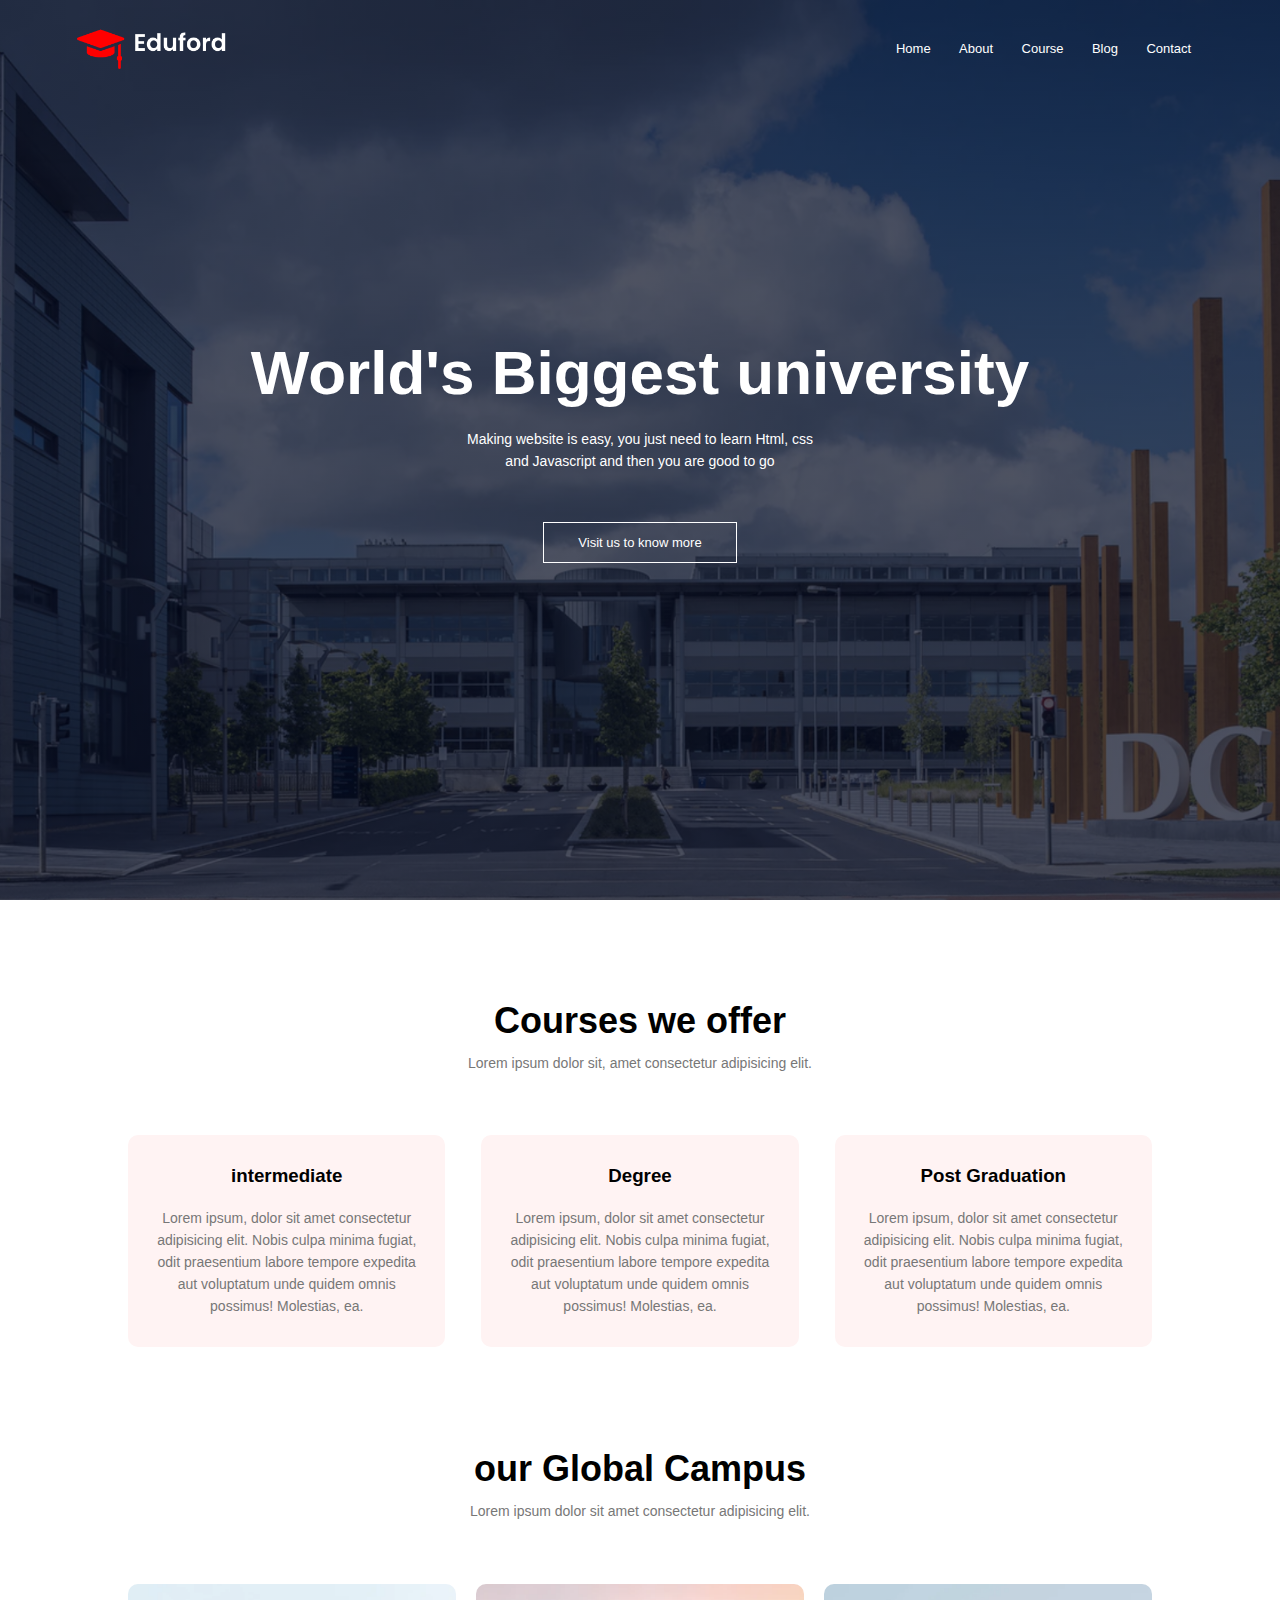
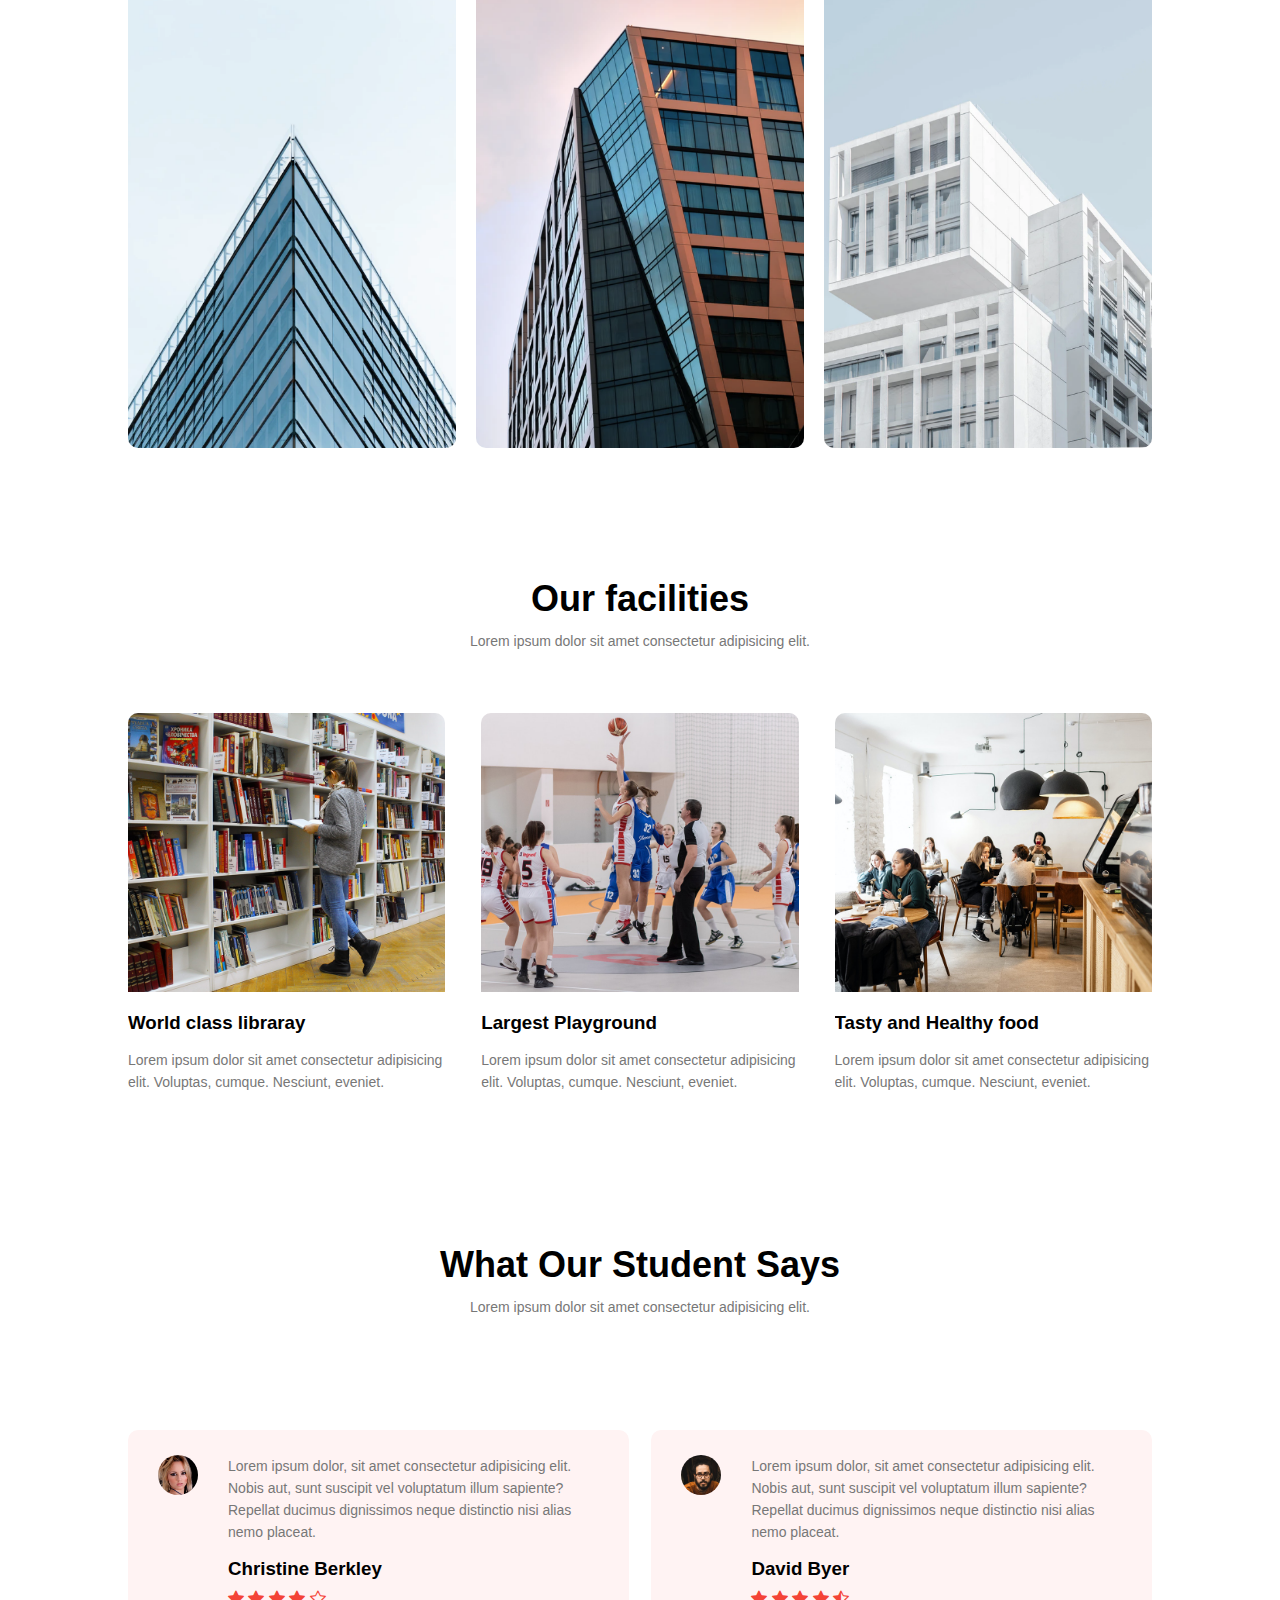
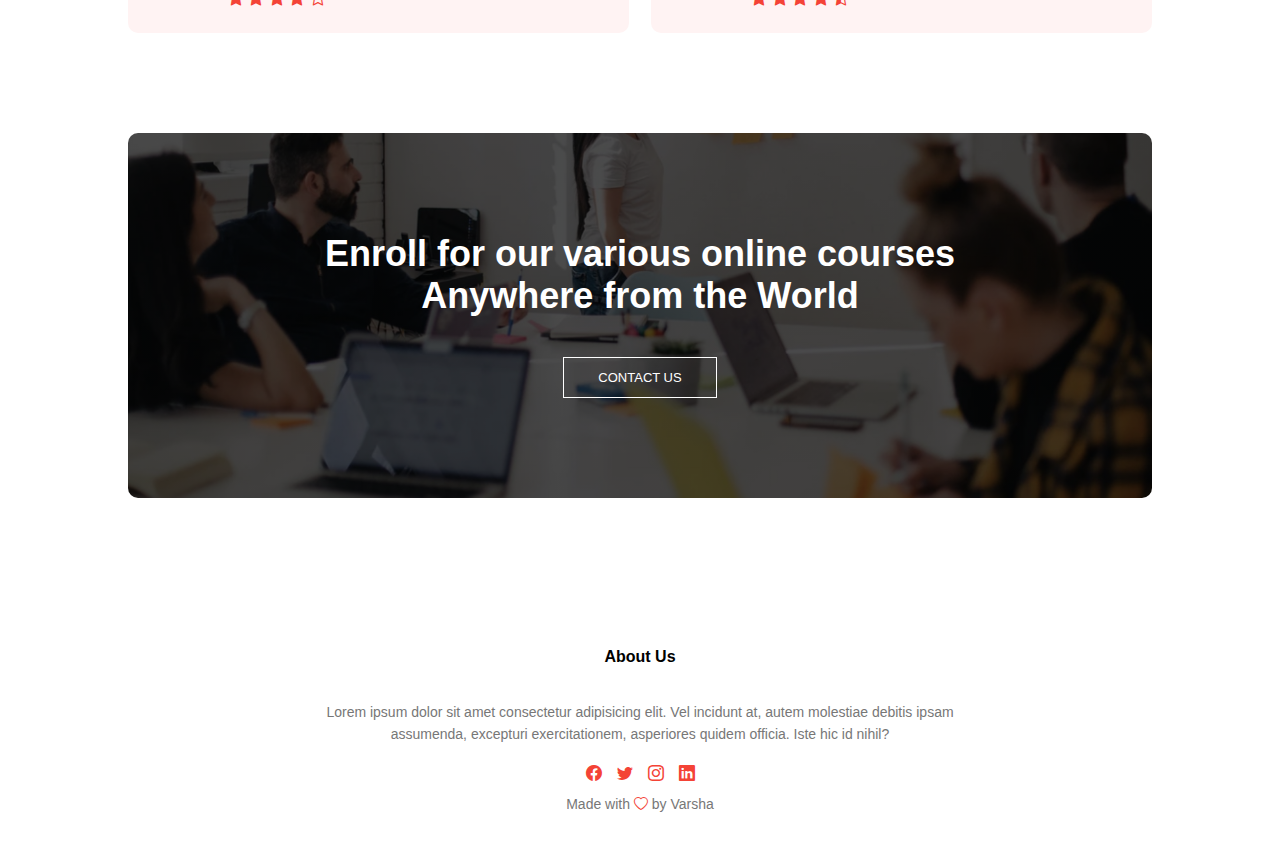
<file: index.html>
<!DOCTYPE html>
<html lang="en">
<head>
    <meta charset="UTF-8">
    <meta http-equiv="X-UA-Compatible" content="IE=edge">
    <meta name="viewport" content="width=device-width, initial-scale=1.0">
    <title>University Website</title>
    <link rel="stylesheet" href="style.css">
    <link rel="preconnect" href="https://fonts.googleapis.com">
    <link rel="preconnect" href="https://fonts.gstatic.com" crossorigin>
    <!-- <link href="https://fonts.googleapis.com/css2?family=Poppins:wght@100;200;300;400;600;700&display=swap"
        rel="stylesheet"> -->
        <link rel="stylesheet" href="https://cdn.jsdelivr.net/npm/bootstrap-icons@1.9.1/font/bootstrap-icons.css">
</head>

<body>
    <section class="header">
        <nav>
            <a href="index.html">
                <img src="images/logo.png">
            </a>
            <div class="nav-links" id="navLinks">
                <i class="bi bi-list" onclick="hideMenu()"></i>
            
                <ul>
                    <li><a href="index.html">Home</a></li>
                    <li><a href="about.html">About</a></li>
                    <li><a href="course.html">Course</a></li>
                    <li><a href="blog.html">Blog</a></li>
                    <li><a href="contact.html">Contact</a></li>
                </ul>
            </div>
            <i class="bi bi-list" onclick="showMenu()"></i>
        </nav>
        <div class="text-box">
            <h1>World's Biggest university</h1>
            <p>Making website is easy, you just need to learn Html, css <br> and Javascript and then you are good to go
            </p>
            <a href="" class="hero-btn">Visit us to know more</a>
        </div>
    </section>
    <!-- ----- coures------ -->
    <section class="course">
        <h1>Courses we offer</h1>
        <p>Lorem ipsum dolor sit, amet consectetur adipisicing elit.</p>
        <div class="row">
            <div class="course-col">
                <h3>intermediate</h3>
                <p>Lorem ipsum, dolor sit amet consectetur adipisicing elit. Nobis culpa minima fugiat, odit praesentium
                    labore tempore expedita aut voluptatum unde quidem omnis possimus! Molestias, ea.</p>
            </div>
            <div class="course-col">
                <h3>Degree</h3>
                <p>Lorem ipsum, dolor sit amet consectetur adipisicing elit. Nobis culpa minima fugiat, odit praesentium
                    labore tempore expedita aut voluptatum unde quidem omnis possimus! Molestias, ea.</p>
            </div>
            <div class="course-col">
                <h3>Post Graduation</h3>
                <p>Lorem ipsum, dolor sit amet consectetur adipisicing elit. Nobis culpa minima fugiat, odit praesentium
                    labore tempore expedita aut voluptatum unde quidem omnis possimus! Molestias, ea.</p>
            </div>
        </div>
    </section>
    <!-- ---- campus ----- -->
    <section class="campus">
        <h1>our Global Campus</h1>
        <p>Lorem ipsum dolor sit amet consectetur adipisicing elit.</p>
        <div class="row">
            <div class="campus-col">
                <img src="images/london.png">
                <div class="layer">
                    <h3>LONDON</h3>
                </div>
            </div>
            <div class="campus-col">
                <img src="images/newyork.png">
                <div class="layer">
                    <h3>NEW YORK</h3>
                </div>
            </div>
            <div class="campus-col">
                <img src="images/washington.png">
                <div class="layer">
                    <h3>WASHINGTON</h3>
                </div>
            </div>
        </div>
    </section>
 <!-- ----- facilities ---- -->

 <section class="facilities">
    <h1>Our facilities</h1>
    <p>Lorem ipsum dolor sit amet consectetur adipisicing elit. </p>
    <div class="row">
        <div class="facilities-col">
            <img src="images/library.png">
            <h3>World class libraray</h3>
            <p>Lorem ipsum dolor sit amet consectetur adipisicing elit. Voluptas, cumque. Nesciunt, eveniet.</p>
        </div>
        <div class="facilities-col">
            <img src="images/basketball.png">
            <h3>Largest Playground</h3>
            <p>Lorem ipsum dolor sit amet consectetur adipisicing elit. Voluptas, cumque. Nesciunt, eveniet.</p>
        </div>
        <div class="facilities-col">
            <img src="images/cafeteria.png">
            <h3>Tasty and Healthy food</h3>
            <p>Lorem ipsum dolor sit amet consectetur adipisicing elit. Voluptas, cumque. Nesciunt, eveniet.</p>
        </div>
    </div>
 </section>
<!-- ---- testimonials ---- -->
 <section class="testimonials">
    <h1>What Our Student Says</h1>
    <p>Lorem ipsum dolor sit amet consectetur adipisicing elit. </p>
    <div class="row">
        <div class="testimonial-col">
         <img src="images/user1.jpg">
         <div> 
            <p>Lorem ipsum dolor, sit amet consectetur adipisicing elit. Nobis aut, sunt suscipit vel voluptatum illum sapiente? Repellat ducimus dignissimos neque distinctio nisi alias nemo placeat.</p>
            <h3>Christine Berkley</h3>
            <div class="rating">
            <i class="bi bi-star-fill"></i>
            <i class="bi bi-star-fill"></i>
            <i class="bi bi-star-fill"></i>
            <i class="bi bi-star-fill"></i>
            <i class="bi bi-star"></i>
            </div>
         </div>
        </div>
        <div class="testimonial-col">
            <img src="images/user2.jpg">
            <div> 
               <p>Lorem ipsum dolor, sit amet consectetur adipisicing elit. Nobis aut, sunt suscipit vel voluptatum illum sapiente? Repellat ducimus dignissimos neque distinctio nisi alias nemo placeat.</p>
               <h3>David Byer</h3>
               <div class="rating">
                <i class="bi bi-star-fill"></i>
                <i class="bi bi-star-fill"></i>
                <i class="bi bi-star-fill"></i>
                <i class="bi bi-star-fill"></i>
                <i class="bi bi-star-half"></i>
            </div>
           </div>
    </div>
 </section>
 <!-- ---- call to Action ----- -->
 <section class="cta">
    <h1>Enroll for our various online courses <br>Anywhere from the World</h1>
    <a href="" class="hero-btn">CONTACT US</a>
 </section>

 <!-- ---- Footer ----- -->

 <section class="footer">
    <h4>About Us</h4>
    <p>Lorem ipsum dolor sit amet consectetur adipisicing elit. Vel incidunt at, autem molestiae debitis ipsam <br> assumenda, excepturi exercitationem, asperiores quidem officia. Iste hic id nihil?</p>
    <div class="icons">
        <i class="bi bi-facebook"></i>
        <i class="bi bi-twitter"></i>
        <i class="bi bi-instagram"></i>
        <i class="bi bi-linkedin"></i>
    </div>
    <p>Made with <i class="bi bi-heart"></i> by Varsha</p>
 </section>







    <!-- ---Java script for toggle menu ---- -->
    <script>
        var navLinks = document.getElementById('navLinks');
        function showMenu() {
            navLinks.style.right = '0';
        }
        function hideMenu() {
            navLinks.style.right = '-200px';
        }
    </script>
</body>

</html>
</file>
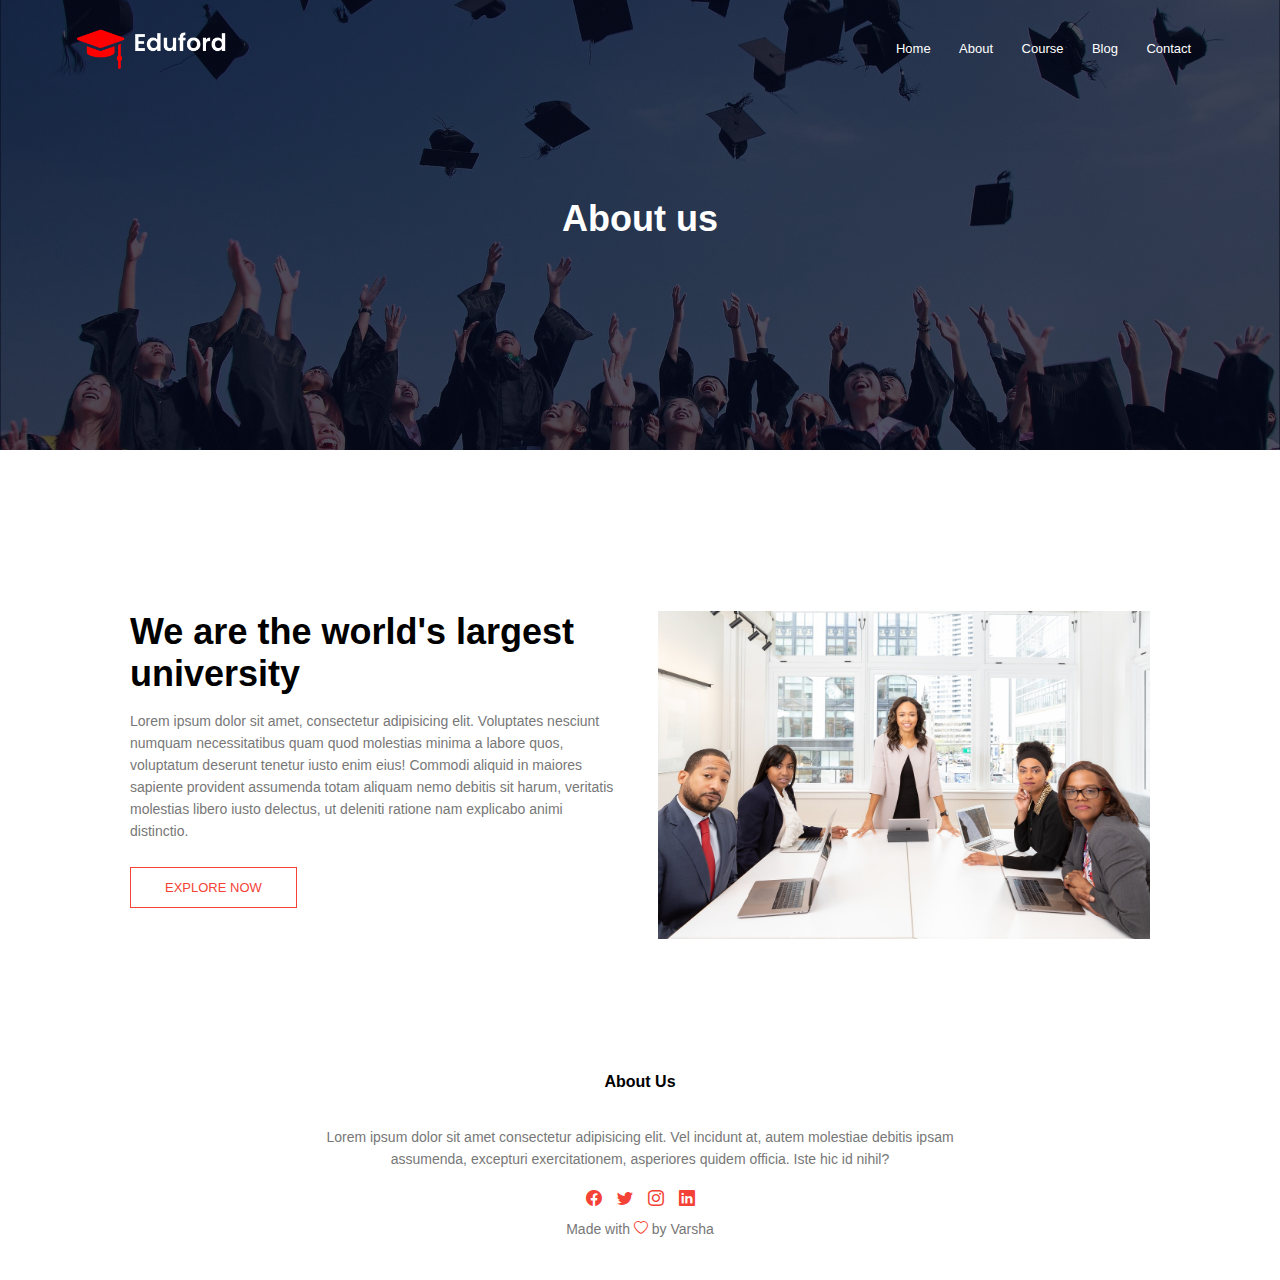
<file: about.html>
<!DOCTYPE html>
<html lang="en">
<head>
    <meta charset="UTF-8">
    <meta http-equiv="X-UA-Compatible" content="IE=edge">
    <meta name="viewport" content="width=device-width, initial-scale=1.0">
    <title>University Website</title>
    <link rel="stylesheet" href="style.css">
    <link rel="preconnect" href="https://fonts.googleapis.com">
    <link rel="preconnect" href="https://fonts.gstatic.com" crossorigin>
    <!-- <link href="https://fonts.googleapis.com/css2?family=Poppins:wght@100;200;300;400;600;700&display=swap"
        rel="stylesheet"> -->
        <link rel="stylesheet" href="https://cdn.jsdelivr.net/npm/bootstrap-icons@1.9.1/font/bootstrap-icons.css">
</head>

<body>
    <section class="sub-header">
        <nav>
            <a href="index.html">
                <img src="images/logo.png">
            </a>
            <div class="nav-links" id="navLinks">
                <i class="bi bi-list" onclick="hideMenu()"></i>
            
                <ul>
                    <li><a href="index.html">Home</a></li>
                    <li><a href="about.html">About</a></li>
                    <li><a href="course.html">Course</a></li>
                    <li><a href="blog.html">Blog</a></li>
                    <li><a href="contact.html">Contact</a></li>
                </ul>
            </div>
            <i class="bi bi-list" onclick="showMenu()"></i>
        </nav>
        <h1>About us</h1>
        <!-- <div class="text-box">
            <h1>World's Biggest university</h1>
            <p>Making website is easy, you just need to learn Html, css <br> and Javascript and then you are good to go
            </p>
            <a href="" class="hero-btn">Visit us to know more</a>
        </div> -->
    </section>
    
    <!-- ------ about us content ----- -->
    <section class="about-us">
        <div class="row">
            <div class="about-col">
            <h1>We are the world's largest university</h1>
            <p>Lorem ipsum dolor sit amet, consectetur adipisicing elit. Voluptates nesciunt numquam necessitatibus quam quod molestias minima a labore quos, voluptatum deserunt tenetur iusto enim eius! Commodi aliquid in maiores sapiente provident assumenda totam aliquam nemo debitis sit harum, veritatis molestias libero iusto delectus, ut deleniti ratione nam explicabo animi distinctio.</p>
            <a href="" class="hero-btn red-btn">EXPLORE NOW</a>
            </div>
            <div class="about-col">
            <img src="images/about.jpg">
            </div>
        </div>
    </section>

 <!-- ---- Footer ----- -->

 <section class="footer">
    <h4>About Us</h4>
    <p>Lorem ipsum dolor sit amet consectetur adipisicing elit. Vel incidunt at, autem molestiae debitis ipsam <br> assumenda, excepturi exercitationem, asperiores quidem officia. Iste hic id nihil?</p>
    <div class="icons">
        <i class="bi bi-facebook"></i>
        <i class="bi bi-twitter"></i>
        <i class="bi bi-instagram"></i>
        <i class="bi bi-linkedin"></i>
    </div>
    <p>Made with <i class="bi bi-heart"></i> by Varsha</p>
 </section>







    <!-- ---Java script for toggle menu ---- -->
    <script>
        var navLinks = document.getElementById('navLinks');
        function showMenu() {
            navLinks.style.right = '0';
        }
        function hideMenu() {
            navLinks.style.right = '-200px';
        }
    </script>
</body>

</html>
</file>
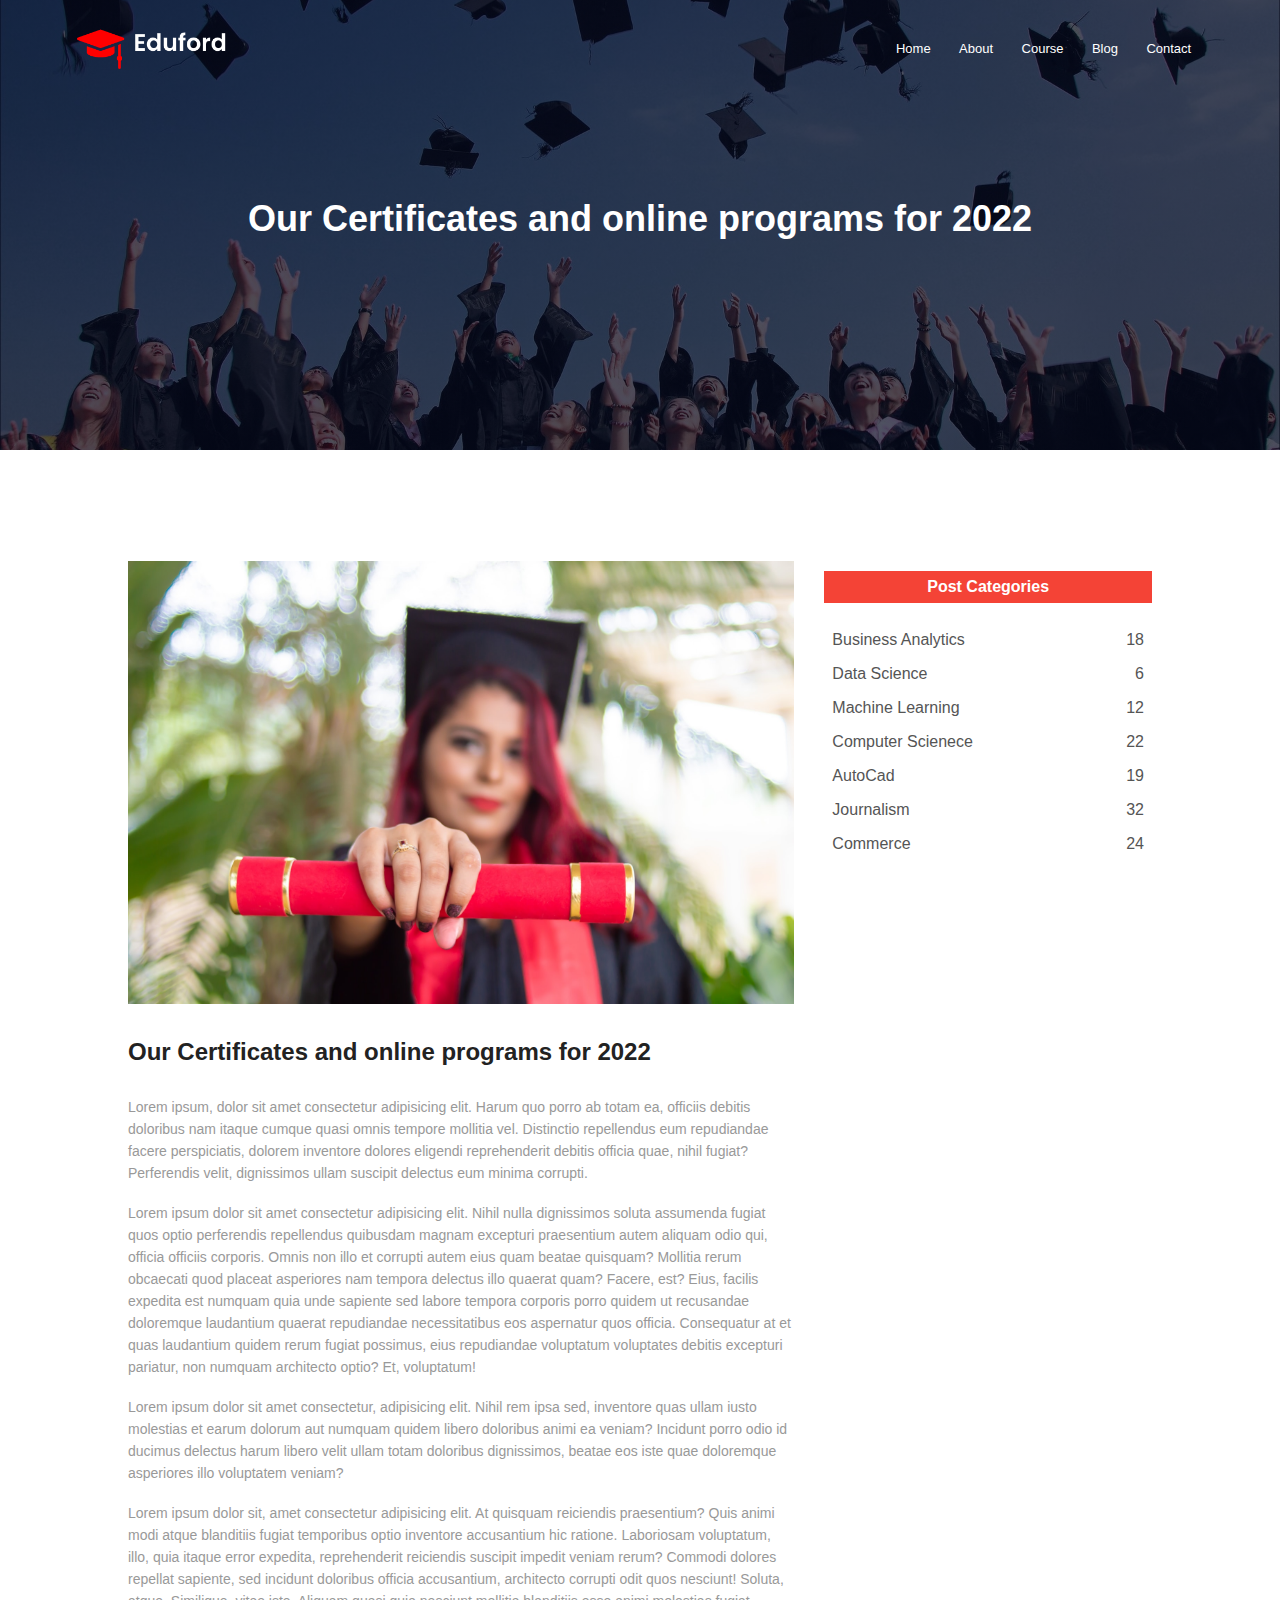
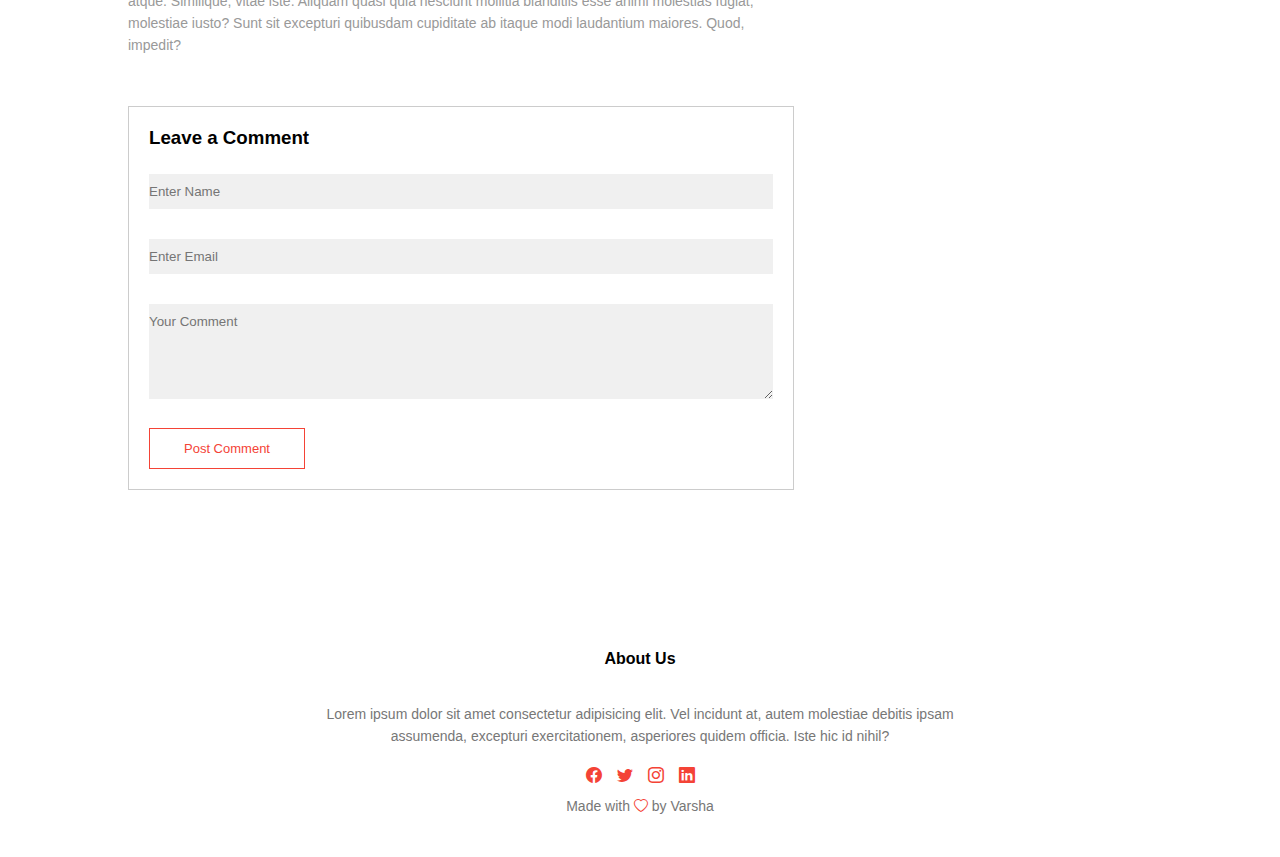
<file: blog.html>
<!DOCTYPE html>
<html lang="en">
<head>
    <meta charset="UTF-8">
    <meta http-equiv="X-UA-Compatible" content="IE=edge">
    <meta name="viewport" content="width=device-width, initial-scale=1.0">
    <title>University Website</title>
    <link rel="stylesheet" href="style.css">
    <link rel="preconnect" href="https://fonts.googleapis.com">
    <link rel="preconnect" href="https://fonts.gstatic.com" crossorigin>
    <!-- <link href="https://fonts.googleapis.com/css2?family=Poppins:wght@100;200;300;400;600;700&display=swap"
        rel="stylesheet"> -->
        <link rel="stylesheet" href="https://cdn.jsdelivr.net/npm/bootstrap-icons@1.9.1/font/bootstrap-icons.css">
</head>

<body>
    <section class="sub-header">
        <nav>
            <a href="index.html">
                <img src="images/logo.png">
            </a>
            <div class="nav-links" id="navLinks">
                <i class="bi bi-list" onclick="hideMenu()"></i>
            
                <ul>
                    <li><a href="index.html">Home</a></li>
                    <li><a href="about.html">About</a></li>
                    <li><a href="course.html">Course</a></li>
                    <li><a href="blog.html">Blog</a></li>
                    <li><a href="contact.html">Contact</a></li>
                </ul>
            </div>
            <i class="bi bi-list" onclick="showMenu()"></i>
        </nav>
        <h1>Our Certificates and online programs for 2022</h1>
        
    </section>
    
<!-- ---- blog page content ------ -->
 <section class="blog-content">
    <div class="row">
        <div class="blog-left">
            <img src="images/certificate.jpg">
            <h2>Our Certificates and online programs for 2022</h2>
             <p>Lorem ipsum, dolor sit amet consectetur adipisicing elit. Harum quo porro ab totam ea, officiis debitis doloribus nam itaque cumque quasi omnis tempore mollitia vel. Distinctio repellendus eum repudiandae facere perspiciatis, dolorem inventore dolores eligendi reprehenderit debitis officia quae, nihil fugiat? Perferendis velit, dignissimos ullam suscipit delectus eum minima corrupti.</p>
             <br>
             <p>Lorem ipsum dolor sit amet consectetur adipisicing elit. Nihil nulla dignissimos soluta assumenda fugiat quos optio perferendis repellendus quibusdam magnam excepturi praesentium autem aliquam odio qui, officia officiis corporis. Omnis non illo et corrupti autem eius quam beatae quisquam? Mollitia rerum obcaecati quod placeat asperiores nam tempora delectus illo quaerat quam? Facere, est? Eius, facilis expedita est numquam quia unde sapiente sed labore tempora corporis porro quidem ut recusandae doloremque laudantium quaerat repudiandae necessitatibus eos aspernatur quos officia. Consequatur at et quas laudantium quidem rerum fugiat possimus, eius repudiandae voluptatum voluptates debitis excepturi pariatur, non numquam architecto optio? Et, voluptatum!</p>
             <br>
             <p>Lorem ipsum dolor sit amet consectetur, adipisicing elit. Nihil rem ipsa sed, inventore quas ullam iusto molestias et earum dolorum aut numquam quidem libero doloribus animi ea veniam? Incidunt porro odio id ducimus delectus harum libero velit ullam totam doloribus dignissimos, beatae eos iste quae doloremque asperiores illo voluptatem veniam?</p>
             <br>
             <p>Lorem ipsum dolor sit, amet consectetur adipisicing elit. At quisquam reiciendis praesentium? Quis animi modi atque blanditiis fugiat temporibus optio inventore accusantium hic ratione. Laboriosam voluptatum, illo, quia itaque error expedita, reprehenderit reiciendis suscipit impedit veniam rerum? Commodi dolores repellat sapiente, sed incidunt doloribus officia accusantium, architecto corrupti odit quos nesciunt! Soluta, atque. Similique, vitae iste. Aliquam quasi quia nesciunt mollitia blanditiis esse animi molestias fugiat, molestiae iusto? Sunt sit excepturi quibusdam cupiditate ab itaque modi laudantium maiores. Quod, impedit?</p>
             <div class="comment-box">
                <h3>Leave a Comment</h3>
                <form action="" class="comment-form">
                    <input type="text" placeholder="Enter Name">
                    <input type="Email" placeholder="Enter Email">
                    <textarea rows="5" placeholder="Your Comment"></textarea>
                    <button type="submit" class="hero-btn red-btn">Post Comment</button>
                </form>
            </div>
        </div>

    


        <div class="blog-right">
           <h3>Post Categories</h3>
           <div>
            <span>Business Analytics</span>
            <span>18</span>
           </div>
           <div>
            <span>Data Science</span>
            <span>6</span>
           </div>
           <div>
            <span>Machine Learning</span>
            <span>12</span>
           </div>
           <div>
            <span>Computer Scienece</span>
            <span>22</span>
           </div>
           <div>
            <span>AutoCad</span>
            <span>19</span>
           </div>
           <div>
            <span>Journalism</span>
            <span>32</span>
           </div>
           <div>
            <span>Commerce</span>
            <span>24</span>
           </div>
        </div>
    </div>
 </section>

 <!-- ---- Footer ----- -->

 <section class="footer">
    <h4>About Us</h4>
    <p>Lorem ipsum dolor sit amet consectetur adipisicing elit. Vel incidunt at, autem molestiae debitis ipsam <br> assumenda, excepturi exercitationem, asperiores quidem officia. Iste hic id nihil?</p>
    <div class="icons">
        <i class="bi bi-facebook"></i>
        <i class="bi bi-twitter"></i>
        <i class="bi bi-instagram"></i>
        <i class="bi bi-linkedin"></i>
    </div>
    <p>Made with <i class="bi bi-heart"></i> by Varsha</p>
 </section>







    <!-- ---Java script for toggle menu ---- -->
    <script>
        var navLinks = document.getElementById('navLinks');
        function showMenu() {
            navLinks.style.right = '0';
        }
        function hideMenu() {
            navLinks.style.right = '-200px';
        }
    </script>
</body>

</html>
</file>
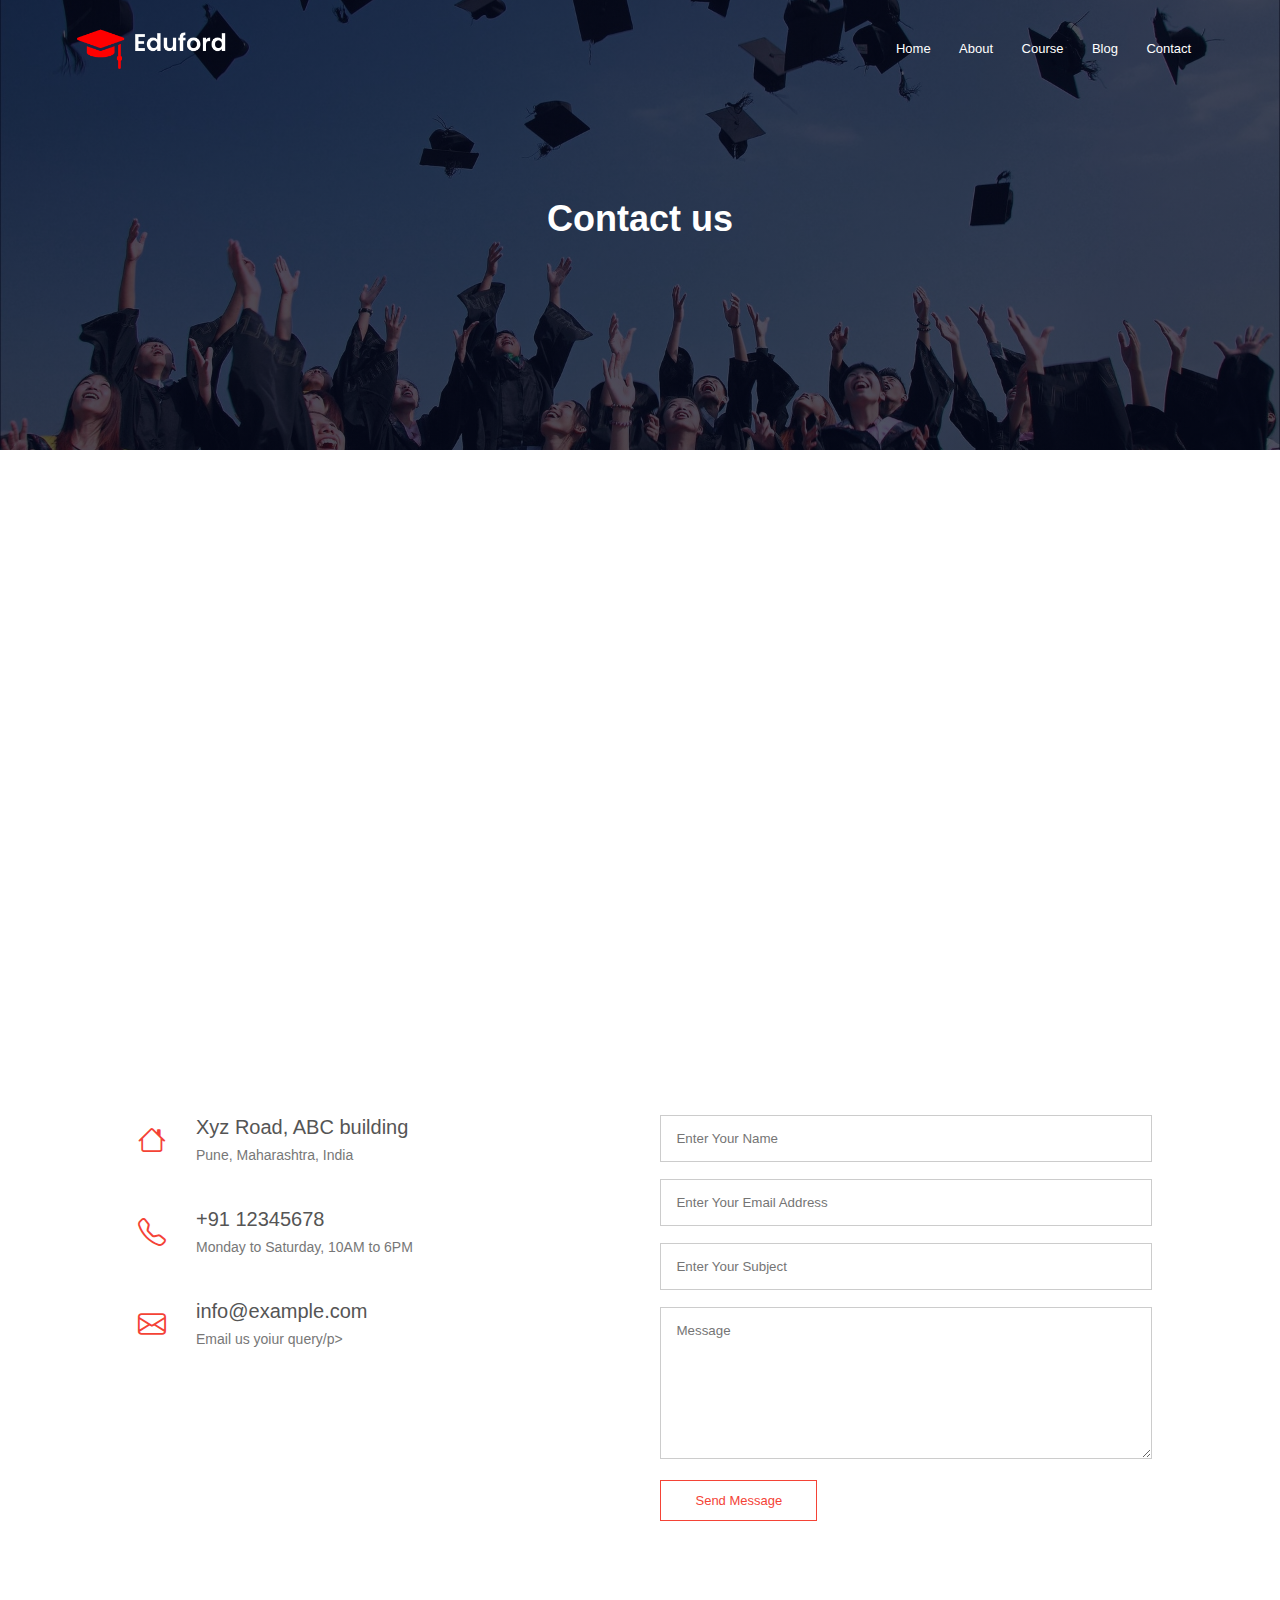
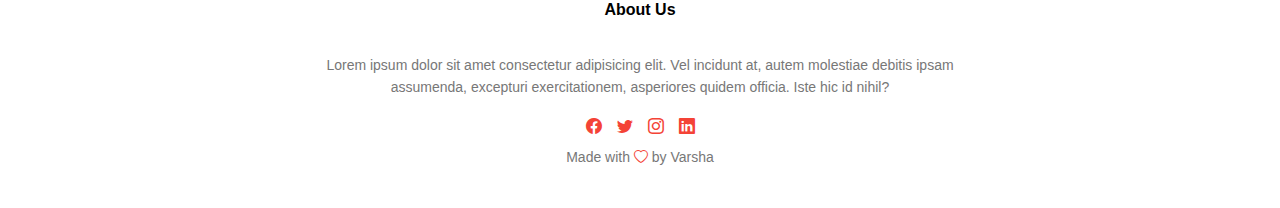
<file: contact.html>
<!DOCTYPE html>
<html lang="en">
<head>
    <meta charset="UTF-8">
    <meta http-equiv="X-UA-Compatible" content="IE=edge">
    <meta name="viewport" content="width=device-width, initial-scale=1.0">
    <title>University Website</title>
    <link rel="stylesheet" href="style.css">
    <link rel="preconnect" href="https://fonts.googleapis.com">
    <link rel="preconnect" href="https://fonts.gstatic.com" crossorigin>
    <!-- <link href="https://fonts.googleapis.com/css2?family=Poppins:wght@100;200;300;400;600;700&display=swap"
        rel="stylesheet"> -->
        <link rel="stylesheet" href="https://cdn.jsdelivr.net/npm/bootstrap-icons@1.9.1/font/bootstrap-icons.css">
</head>

<body>
    <section class="sub-header">
        <nav>
            <a href="index.html">
                <img src="images/logo.png">
            </a>
            <div class="nav-links" id="navLinks">
                <i class="bi bi-list" onclick="hideMenu()"></i>
            
                <ul>
                    <li><a href="index.html">Home</a></li>
                    <li><a href="about.html">About</a></li>
                    <li><a href="course.html">Course</a></li>
                    <li><a href="blog.html">Blog</a></li>
                    <li><a href="contact.html">Contact</a></li>
                </ul>
            </div>
            <i class="bi bi-list" onclick="showMenu()"></i>
        </nav>
        <h1>Contact us</h1>
    </section>
    
    <!-- ------ contact us ----- -->
    <section class="location">
        <iframe src="https://www.google.com/maps/embed?pb=!1m18!1m12!1m3!1d30251.884420519822!2d73.69340797021646!3d18.597217970504445!2m3!1f0!2f0!3f0!3m2!1i1024!2i768!4f13.1!3m3!1m2!1s0x3bc2bba5670fe87d%3A0xee2d60fb376a874a!2sHinjawadi%20Phase%20II%2C%20Hinjewadi%20Rajiv%20Gandhi%20Infotech%20Park%2C%20Hinjawadi%2C%20Pimpri-Chinchwad%2C%20Maharashtra!5e0!3m2!1sen!2sin!4v1664272583744!5m2!1sen!2sin" width="600" height="450" style="border:0;" allowfullscreen="" loading="lazy" referrerpolicy="no-referrer-when-downgrade"></iframe>
    </section>
   
    <section class="contact-us">
        <div class="row">
            <div class="contact-col">
                <div>
                    <i class="bi bi-house"></i>
                    <span> 
                        <h5>Xyz Road, ABC building</h5>
                        <p>Pune, Maharashtra, India</p>
                    </span>
                </div>
                <div>
                    <i class="bi bi-telephone"></i>
                    <span> 
                        <h5>+91 12345678</h5>
                        <p>Monday to Saturday, 10AM to 6PM</p>
                    </span>
                </div>
                <div>
                    <i class="bi bi-envelope"></i>
                    <span> 
                        <h5>info@example.com</h5>
                        <p>Email us yoiur query/p>
                    </span>
                </div>
            </div>
            <div class="contact-col">
                <form action="">
                    <input type="text" placeholder="Enter Your Name" required>
                    <input type="email" placeholder="Enter Your Email Address" required>
                    <input type="text" placeholder="Enter Your Subject" required>
                    <textarea rows="8" placeholder="Message" required></textarea>
                    <button type="submit" class="hero-btn red-btn">Send Message</button>
                </form>
            </div>
        </div>
    </section>

 <!-- ---- Footer ----- -->

 <section class="footer">
    <h4>About Us</h4>
    <p>Lorem ipsum dolor sit amet consectetur adipisicing elit. Vel incidunt at, autem molestiae debitis ipsam <br> assumenda, excepturi exercitationem, asperiores quidem officia. Iste hic id nihil?</p>
    <div class="icons">
        <i class="bi bi-facebook"></i>
        <i class="bi bi-twitter"></i>
        <i class="bi bi-instagram"></i>
        <i class="bi bi-linkedin"></i>
    </div>
    <p>Made with <i class="bi bi-heart"></i> by Varsha</p>
 </section>







    <!-- ---Java script for toggle menu ---- -->
    <script>
        var navLinks = document.getElementById('navLinks');
        function showMenu() {
            navLinks.style.right = '0';
        }
        function hideMenu() {
            navLinks.style.right = '-200px';
        }
    </script>
</body>

</html>
</file>
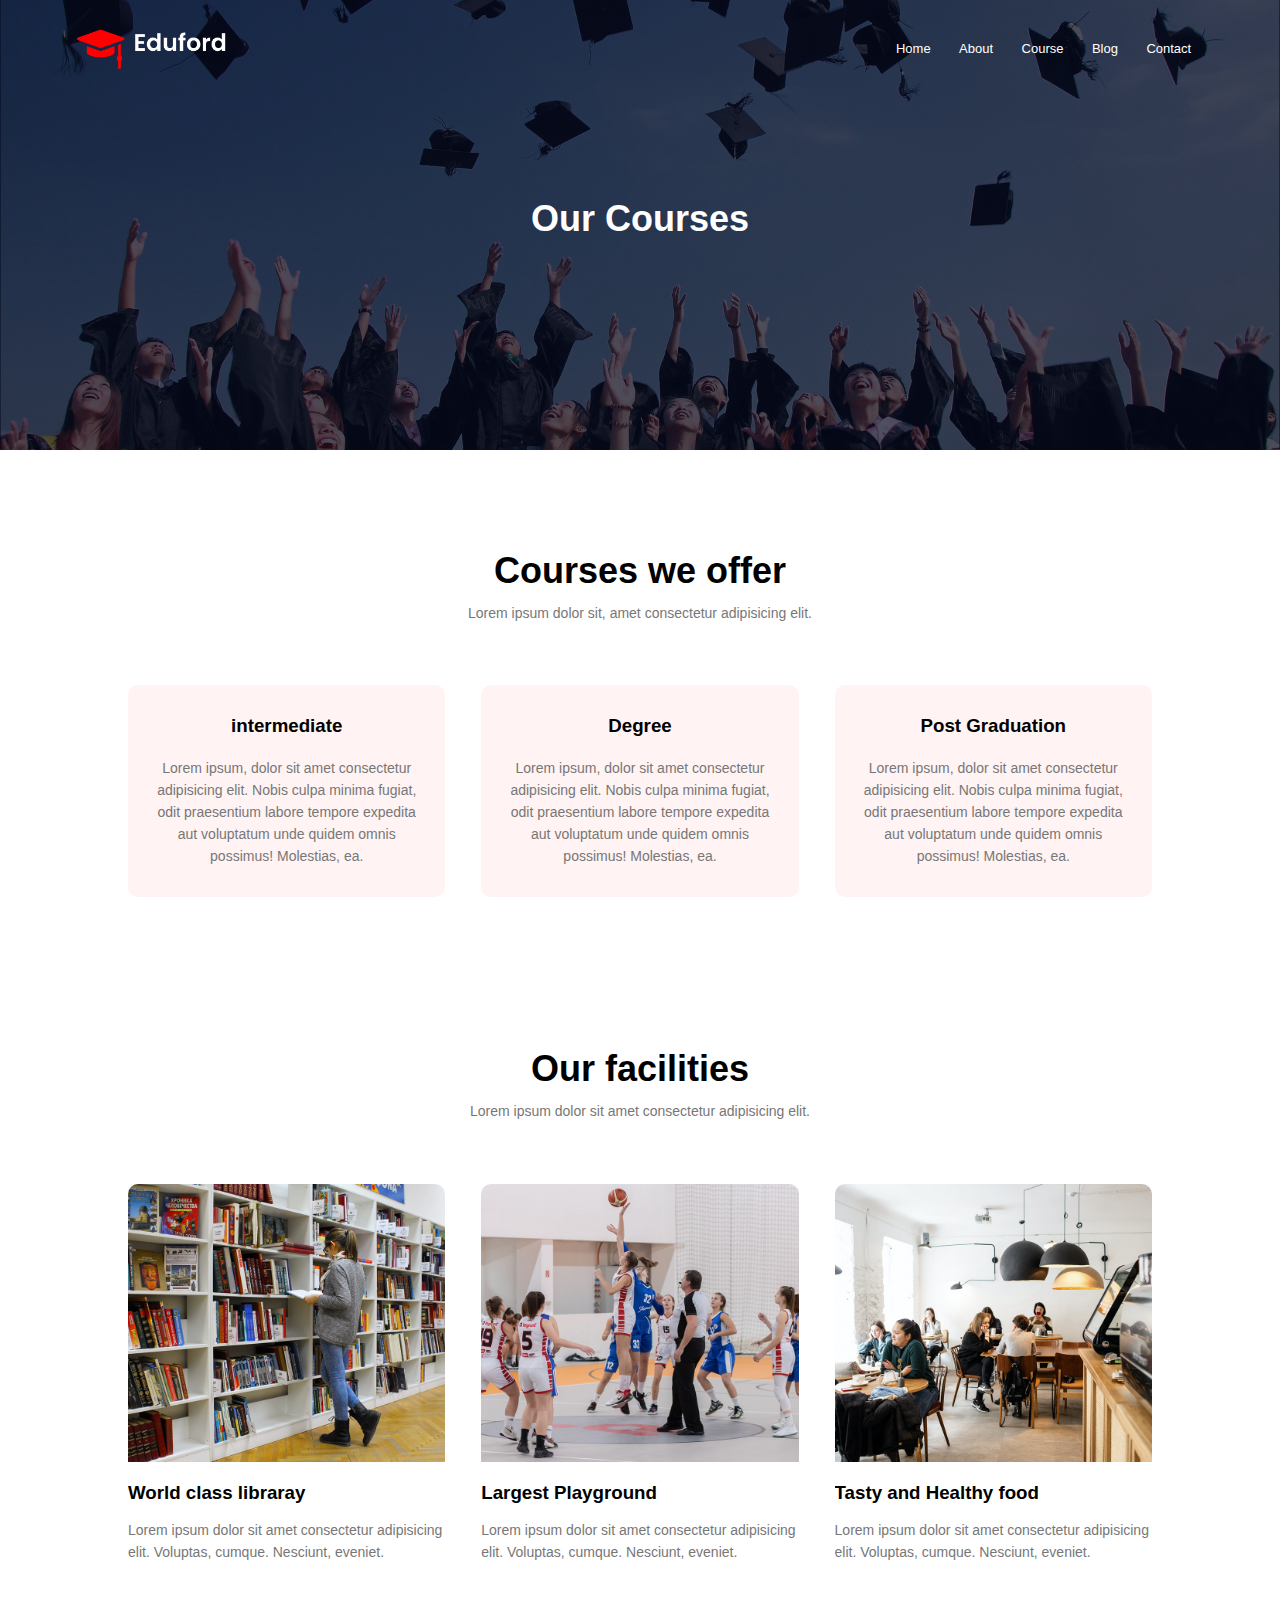
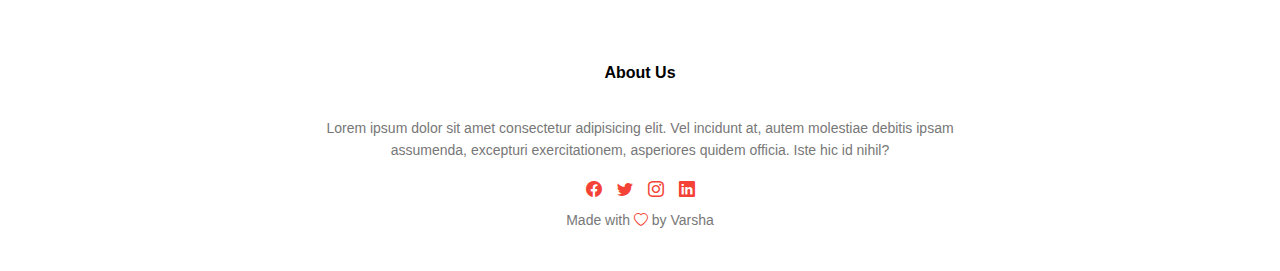
<file: course.html>
<!DOCTYPE html>
<html lang="en">
<head>
    <meta charset="UTF-8">
    <meta http-equiv="X-UA-Compatible" content="IE=edge">
    <meta name="viewport" content="width=device-width, initial-scale=1.0">
    <title>University Website</title>
    <link rel="stylesheet" href="style.css">
    <link rel="preconnect" href="https://fonts.googleapis.com">
    <link rel="preconnect" href="https://fonts.gstatic.com" crossorigin>
    <!-- <link href="https://fonts.googleapis.com/css2?family=Poppins:wght@100;200;300;400;600;700&display=swap"
        rel="stylesheet"> -->
        <link rel="stylesheet" href="https://cdn.jsdelivr.net/npm/bootstrap-icons@1.9.1/font/bootstrap-icons.css">
</head>

<body>
    <section class="sub-header">
        <nav>
            <a href="index.html">
                <img src="images/logo.png">
            </a>
            <div class="nav-links" id="navLinks">
                <i class="bi bi-list" onclick="hideMenu()"></i>
            
                <ul>
                    <li><a href="index.html">Home</a></li>
                    <li><a href="about.html">About</a></li>
                    <li><a href="course.html">Course</a></li>
                    <li><a href="blog.html">Blog</a></li>
                    <li><a href="contact.html">Contact</a></li>
                </ul>
            </div>
            <i class="bi bi-list" onclick="showMenu()"></i>
        </nav>
        <h1>Our Courses</h1>
        
    </section>
    
   <!-- ----- Courses ------ -->
   <section class="course">
    <h1>Courses we offer</h1>
    <p>Lorem ipsum dolor sit, amet consectetur adipisicing elit.</p>
    <div class="row">
        <div class="course-col">
            <h3>intermediate</h3>
            <p>Lorem ipsum, dolor sit amet consectetur adipisicing elit. Nobis culpa minima fugiat, odit praesentium
                labore tempore expedita aut voluptatum unde quidem omnis possimus! Molestias, ea.</p>
        </div>
        <div class="course-col">
            <h3>Degree</h3>
            <p>Lorem ipsum, dolor sit amet consectetur adipisicing elit. Nobis culpa minima fugiat, odit praesentium
                labore tempore expedita aut voluptatum unde quidem omnis possimus! Molestias, ea.</p>
        </div>
        <div class="course-col">
            <h3>Post Graduation</h3>
            <p>Lorem ipsum, dolor sit amet consectetur adipisicing elit. Nobis culpa minima fugiat, odit praesentium
                labore tempore expedita aut voluptatum unde quidem omnis possimus! Molestias, ea.</p>
        </div>
    </div>
</section>

<!-- ----- Facilities ------ -->

<section class="facilities">
    <h1>Our facilities</h1>
    <p>Lorem ipsum dolor sit amet consectetur adipisicing elit. </p>
    <div class="row">
        <div class="facilities-col">
            <img src="images/library.png">
            <h3>World class libraray</h3>
            <p>Lorem ipsum dolor sit amet consectetur adipisicing elit. Voluptas, cumque. Nesciunt, eveniet.</p>
        </div>
        <div class="facilities-col">
            <img src="images/basketball.png">
            <h3>Largest Playground</h3>
            <p>Lorem ipsum dolor sit amet consectetur adipisicing elit. Voluptas, cumque. Nesciunt, eveniet.</p>
        </div>
        <div class="facilities-col">
            <img src="images/cafeteria.png">
            <h3>Tasty and Healthy food</h3>
            <p>Lorem ipsum dolor sit amet consectetur adipisicing elit. Voluptas, cumque. Nesciunt, eveniet.</p>
        </div>
    </div>
 </section>

 <!-- ---- Footer ----- -->

 <section class="footer">
    <h4>About Us</h4>
    <p>Lorem ipsum dolor sit amet consectetur adipisicing elit. Vel incidunt at, autem molestiae debitis ipsam <br> assumenda, excepturi exercitationem, asperiores quidem officia. Iste hic id nihil?</p>
    <div class="icons">
        <i class="bi bi-facebook"></i>
        <i class="bi bi-twitter"></i>
        <i class="bi bi-instagram"></i>
        <i class="bi bi-linkedin"></i>
    </div>
    <p>Made with <i class="bi bi-heart"></i> by Varsha</p>
 </section>







    <!-- ---Java script for toggle menu ---- -->
    <script>
        var navLinks = document.getElementById('navLinks');
        function showMenu() {
            navLinks.style.right = '0';
        }
        function hideMenu() {
            navLinks.style.right = '-200px';
        }
    </script>
</body>

</html>
</file>
<file: style.css>
:root{
    --accent-color: #f44336;
}
* {
    margin: 0;
    padding: 0;
    font-family: 'Poppins', sans-serif;
}
.header {
    min-height: 100vh;
    width: 100%;
    background-image: linear-gradient(rgba(4,9,30,0.7),rgba(4,9,30,0.7)),url(images/banner.png);
    background-position: center;
    background-size: cover;
    background-attachment: fixed;
    position: relative;
}

nav {
    display: flex;
    padding: 2% 6%;
    justify-content: space-between;
    align-items: center;
    
}

nav img {
    width: 150px;
}
.nav-links {
    flex: 1;
    text-align: right;
}
.nav-links ul li {
    list-style: none;
    display: inline-block;
    padding: 8px 12px;
    position: relative;
}
.nav-links ul li a {
    color: white;
    text-decoration: none;
    font-size: 13px;
}
.nav-links ul li a::after {
    content: '';
    width: 0%;
    display: block;
    height: 2px;
    background: var(--accent-color);
    margin: auto;
    transition: 0.5s;

}
.nav-links ul li a:hover::after {
    width: 100%;
}
.text-box {
    width: 90%;
    color: #fff;
    position: absolute;
    top: 50%;
    left: 50%;
    transform: translate(-50%, -50%);
    text-align: center;

}
.text-box h1 {
    font-size: 62px;
}
.text-box p {
    margin: 10px 0 40px;
    font-size: 14px;
    color: #fff;
}
.hero-btn {
display: inline-block;
text-decoration: none;
color: #fff;
border: 1px solid #fff;
padding: 12px 34px;
font-size: 13px;
background: transparent;
position: relative;
cursor: pointer;
}

.hero-btn:hover {
    border: 1px solid var(--accent-color);
    background: var(--accent-color);
    transition: 1s;
}
nav .bi {
    display: none;
}
@media(max-width: 700px) {
    .text-box h1 {
        font-size: 20px;
    }
    .nav-links ul li {
        display: block;
    }
    .nav-links {
        position: fixed;
        background: var(--accent-color);
        height: 100vh;
        width: 200px;
        top: 0;
        right: -200px;
        text-align: left;
        z-index: 2;
        transition: 1s;
    }
    nav .bi {
        display: block;
        color: #fff;
        margin: 10px;
        font-size: 22px;
        cursor: pointer;
    }
    .nav-links ul {
        padding: 30px;
    }
}

/* ----- courses----- */

.course {
    width: 80%;
    margin: auto;
    text-align: center;
    padding-top: 100px;

}

 h1 {
    font-size: 36px;
    font-weight: 600;
}

 p {
    color: #777;
    font-size: 14px;
    font-weight: 300;
    line-height: 22px;
    padding: 10px;
}

.row {
    margin-top: 5%;
    display: flex;
    justify-content: space-between;
}
.course-col {
    flex-basis: 31%;
    background: #fff3f3;
    border-radius: 10px;
    margin-bottom: 5%;
    padding: 20px 12px;
    box-sizing: border-box;
    transition: 0.5s;
}
h3 {
    text-align: center;
    font-weight: 600;
    margin: 10px 0;
}
.course-col:hover {
    box-shadow: 0 0 20px 0 rgba(0,0,0,0.2);
}

@media(max-width: 700px) {
    .row {
        flex-direction: column;
    }
}
/* ---- campus ----- */

.campus {
    width: 80%;
    margin: auto;
    text-align: center;
    padding-top: 50px;
}
.campus-col {
    flex-basis: 32%;
    border-radius: 10px;
    margin-bottom: 30px;
    position: relative;
    overflow: hidden;
}
.campus-col img {
    width: 100%;
    display: block;
}
.layer {
   background: transparent;
   height: 100%;
   width: 100%;
   position: absolute;
   top: 0;
   left: 0;
   transition: 0.5s;
}
.layer:hover {
    background: rgba(226,0,0,0.7);
}

.layer h3 {
    width: 100%;
    font-weight: 500;
    color: #fff;
    font-size: 26px;
    bottom: 0;
    left: 50%;
    transform: translateX(-50%);
    position: absolute;
    opacity: 0;
    transition: 00.5s;
}

.layer:hover h3 {
    bottom: 49%;
    opacity: 1;
}

/* ----- facilities ----- */
.facilities {
    width: 80%;
    margin: auto;
    text-align: center;
    padding-top: 100px;
}
.facilities-col {
    flex-basis: 31%;
    border-radius: 10px;
    margin-bottom: 5%;
    text-align: left;
    overflow: hidden;
}
.facilities-col img {
    width: 100%;
}
.facilities-col p {
    padding: 0;
}

.facilities-col h3 {
    margin-top: 16px;
    margin-bottom: 15px;
    text-align: left;
}

/* ------ testimonials ------  */

.testimonials {
    width: 80%;
    margin: auto;
    text-align: center;
    padding-top: 100px;
}
.testimonial-col {
    flex-basis: 44%;
    border-radius: 10px;
    margin-top: 5%;
    text-align: left;
    background: #fff3f3;
    padding: 25px;
    cursor: pointer;
    display: flex;
}
.testimonial-col img {
    height: 40px;
    margin-left: 5px;
    margin-right: 30px;
    border-radius: 50%;
}
.testimonial-col p {
    padding: 0;
}
.testimonial-col h3 {
    margin-top: 15px;
    text-align: left;
}
.rating {
    color: var(--accent-color);
}
@media(max-width:700px) {
    .testimonial-col img {
        margin-left: 5px;
        margin-right: 30px;
    
    }
}

/* ------ call to action ------- */

.cta {
    width: 80%;
    margin: 100px auto;
    background-image: linear-gradient(rgba(0,0,0,0.7),rgba(0,0,0,0.7)), url(images/banner2.jpg);
    background-position: center;
    background-size: cover;
    border-radius: 10px;
    text-align: center;
    padding: 100px 0;
}

.cta h1 {
    color: #fff;
    margin-bottom: 40px;
    padding: 0;
}

@media(max-width:700px) {
    .cta h1 {
      font-size: 24px;
    }
}

/* ------- Footer -------- */

.footer {
    width: 100%;
    text-align: center;
    padding: 30px 0;
}

.footer h4 {
    margin-bottom: 25px;
    margin-top: 20px;
    font-weight: 600;
}
.icons {
    color: var(--accent-color);
    margin-top: 10px;
    display: flex;
    gap: 15px;
    justify-content: center;
}
.bi-heart {
    color: var(--accent-color);
}

/* ----- about us page -------- */

.sub-header {
    height: 50vh;
    width: 100%;
    background-image: linear-gradient(rgba(4,9,30,0.7),rgba(4,9,30,0.7)),url(images/background.jpg);
    background-position: center;
    background-size: cover;
    text-align: center;
    color: #fff;
}
.sub-header h1 {
    margin-top: 100px;
}
.about-us {
    width: 80%;
    margin: auto;
    padding-top: 80px;
    padding-bottom: 50px;
}
.about-col {
    flex-basis: 48%;
    padding: 30px 2px;
}
.about-col img {
    width: 100%;
}
.about-col h1 {
    padding-top: 0;
}
.about-col p {
    padding: 15px 0 25px;
}
.red-btn {
    border: 1px solid #f44336;
    background: transparent;
    color: #f44336;
}
.red-btn:hover {
    color: #fff;
}

/* ----- blog-content ------- */

.blog-content {
width: 80%;
margin: auto;
padding: 60px 0;
}
.blog-left {
    flex-basis: 65%;
}
.blog-left img {
    width: 100%;
}
.blog-left h2 {
    color: #222;
    font-weight: 600;
    margin: 30px 0;
}
.blog-left p {
    color: #999;
    padding: 0;
}
.blog-right {
    flex-basis: 32%;
}
.blog-right h3 {
    background: #f44336;
    color: #fff;
    padding: 7px 0;
    font-size: 16px;
    margin-bottom: 20px;
}
.blog-right div {
    display: flex;
    align-items: center;
    justify-content: space-between;
    color: #555;
    padding: 8px;
    box-sizing: border-box;
}
.comment-box {
    border: 1px solid #ccc;
    margin: 50px 0;
    padding: 10px 20px;
}
.comment-box h3 {
    text-align: left;
}
.comment-form input, .comment-form textarea {
 width: 100%;
 padding: 10px 0;
 margin: 15px 0;
 box-sizing: border-box;
 border: none;
 outline: none;
 background: #f0f0f0;
}
.comment-form button {
    margin: 10px 0;
}

@media(max-width:700px) {
    .sub-header h1 {
        font-size: 24px;
    }
}

/* ------ contact us page ------- */
.location {
    width: 80%;
    margin: auto;
    padding: 80px 0;
}
.location iframe {
    width: 100%;
}
.contact-us {
    width: 80%;
    margin: auto;
}
.contact-col {
    flex-basis: 48%;
    margin-bottom: 30px;
}
.contact-col div {
    display: flex;
    align-items: center;
    margin-bottom: 40px;
}
.bi-house, .bi-telephone, .bi-envelope {
    color: #f44336;
    font-size: 28px;
    margin: 10px;
    margin-right: 30px;
}
.contact-col div p {
    padding: 0;
}
.contact-col div h5 {
    font-size: 20px;
    margin-bottom: 5px;
    color: #555;
    font-weight: 400;
}
.contact-col input, .contact-col textarea {
 width: 100%;
 padding: 15px;
 margin-bottom: 17px;
 outline: none;
 border: 1px solid #ccc;
 box-sizing: border-box;
}
</file>
